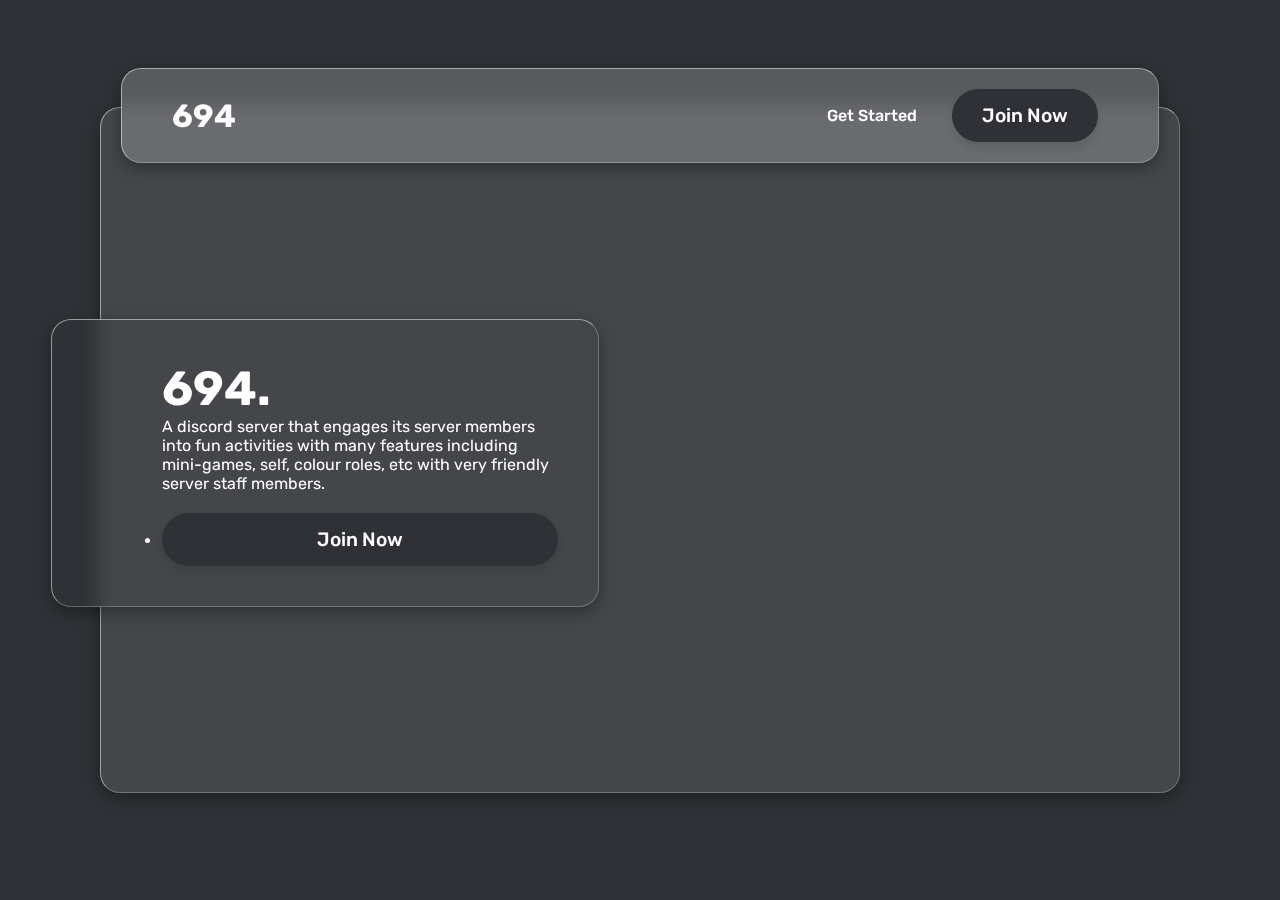
<file: index.html>
<!DOCTYPE html>
<html lang="en">

<head>
    <meta charset="UTF-8">
    <meta http-equiv="X-UA-Compatible" content="IE=edge">
    <meta name="viewport" content="width=device-width, initial-scale=1.0">
    <meta name="og:title" content="694">
    <meta name="og:description" content="The official website of our discord server 694.">
    <meta name="theme-color" content="#2f3136">
    <title>694</title>
    <link rel="stylesheet" href="./app/main/css/main.css">
    <link href='https://unpkg.com/boxicons@2.1.4/css/boxicons.min.css' rel='stylesheet'>
    <link rel="stylesheet" href="https://cdnjs.cloudflare.com/ajax/libs/font-awesome/6.2.0/css/all.min.css"
        integrity="sha512-xh6O/CkQoPOWDdYTDqeRdPCVd1SpvCA9XXcUnZS2FmJNp1coAFzvtCN9BmamE+4aHK8yyUHUSCcJHgXloTyT2A=="
        crossorigin="anonymous" referrerpolicy="no-referrer" />
</head>

<body>
    <section>

        <div id="trailer">
            <i id="trailer-icon" class="fa-solid fa-arrow-up"></i>
        </div>
        <div class="container light">
            <header>
                <a href="#" class="logo">694</a>
                <ul>
                    <li><a href="./app/GetS/GetS.html" class="tra">Get Started</a></li>
                    <li><a href="https://discord.gg/RCGNhrbqXr" target="_blank" class="mlinks tra">Join Now</a></li>
                </ul>
            </header>
            <!-- PROXIMITY HOVER EFFECT ZONE!!! -->
            <div class="hover-eff">
            </div>
            <div id="anchor">
                <img src="./app/images/picture.png" data-credits="THIS IMAGE IS FROM `https://pocketbase.io\`">
                <div class="eye-socket left">
                    <div class="eye"></div>
                </div>
                <div class="eye-socket right">
                    <div class="eye"></div>
                </div>
            </div>




            <div class="content">
                <h2 class="banda">694.</h2>
                <p class="banda text">A discord server that engages its server members into fun activities with many
                    features including mini-games, self, colour roles, etc with very friendly server staff members.</p>
                <li><a href="https://discord.gg/evwCgxuXRD" target="_blank" class="mlinks tra banda">Join Now</a></li>
            </div>
            <div class="imgBx">
                <!-- <img src="./images/character.png" alt="mainImage"> -->
                <!-- <img src="./images/discord.svg" alt="mainImage"> -->
                <iframe src="https://discord.com/widget?id=892002039712849930&theme=dark" width="350" height="500"
                    allowtransparency="true" frameborder="0"
                    sandbox="allow-popups allow-popups-to-escape-sandbox allow-same-origin allow-scripts"></iframe>
            </div>
        </div>
    </section>
    <!-- COPYRIGHT CANS694 2022 -->
    <script src="./app/javascript/trailer.js"></script>
    <script src="./app/javascript/proximityhover.js"></script>
</body>

</html>
</file>
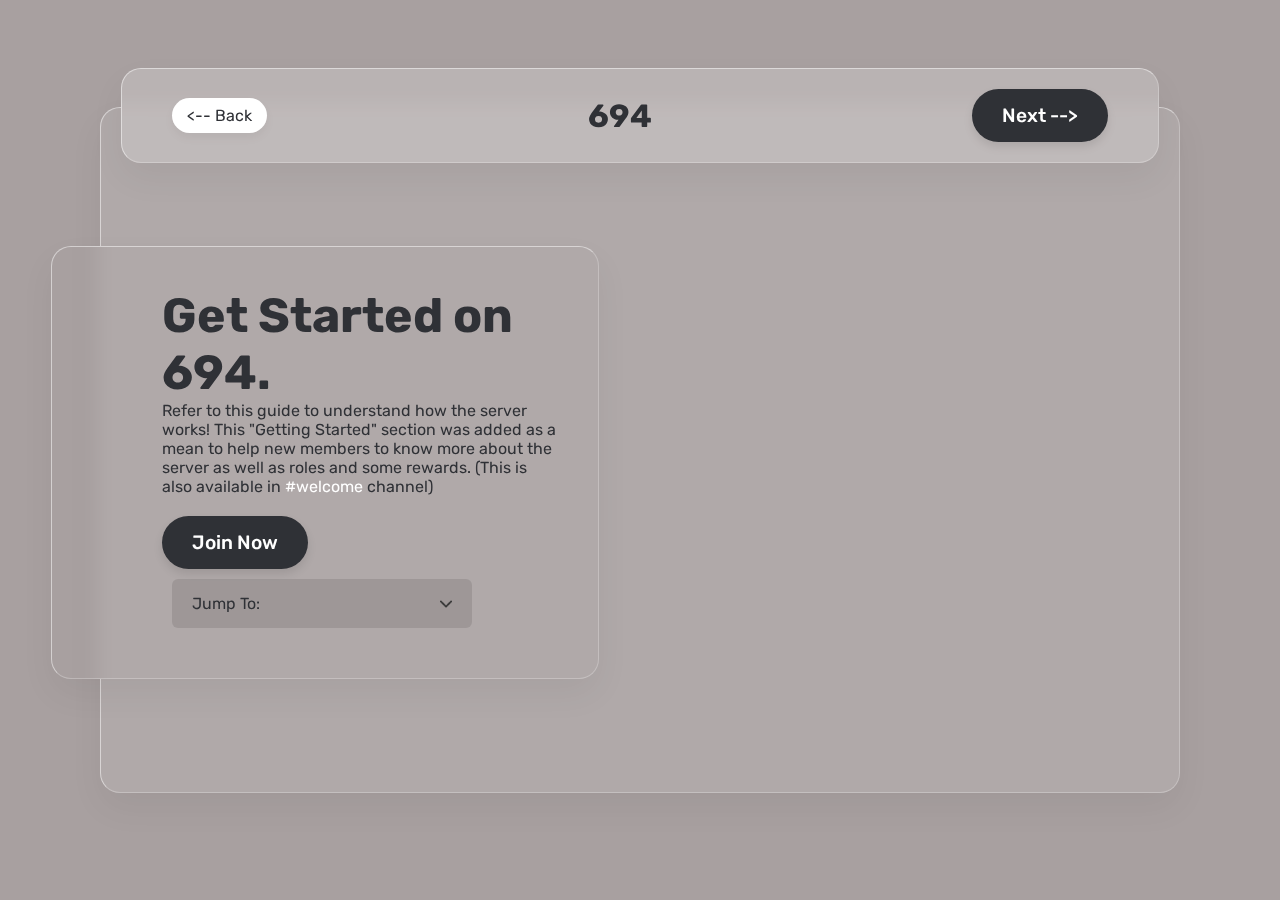
<file: app/GetS/GetS.html>
<!DOCTYPE html>
<html lang="en">
<head>
    <meta charset="UTF-8">
    <meta http-equiv="X-UA-Compatible" content="IE=edge">
    <meta name="viewport" content="width=device-width, initial-scale=1.0">
    <meta name="og:title" content="694 • Get Started">
    <meta name="og:description" content="The get started page of our server.">
    <meta name="theme-color" content="#2f3136">
    <title>694 • Get Started</title>
    <link rel="stylesheet" href="./css/GetS.css">
</head>
<body>
    <section>
        <div class="container">
            <header>
                <a href="../main/main.html" class="active"><-- Back</a>
                <!-- <ul> -->
                    <a href="#" class="logo">694</a>
                    <!-- <li><a href="#" class="active">Home</a></li> -->
                    <a href="../rules/rules.html" class="mlinks">Next --></a>
                <!-- </ul> -->
            </header>
            <div class="content">
                <h2> Get Started on 694.</h2>
                <p>Refer to this guide to understand how the server works! This "Getting Started" section was added as a mean to help new members to know more about the server as well as roles and some rewards. (This is also available in <span><a href=""  class="white">#welcome</a></span> channel)</p>
                <li><a href="https://discord.gg/RCGNhrbqXr" target="_blank" class="mlinks">Join Now</a></li>
                <div class="selector">
                    <div id="selectField">
                        <p id="selectText">Jump To:</p>
                        <img src="../images/arrow.png" id="arrowIcon">
                    </div>
                    <ul id="list" class="hidden">
                        <p class="options current">Currently on: Get Started Page</p>
                        <a href="../rules/rules.html"class="options">Server Rules</a>
                        <a href="../FAQ/FAQ.html" class="options">FAQ</a>
                    </ul>
                </div>
            </div>
            <div class="imgBx">
                <!-- <img src="./images/character.png" alt="mainImage"> -->
                <!-- <img src="./images/discord.svg" alt="mainImage"> -->
                <iframe src="https://canary.discord.com/widget?id=892002039712849930&theme=dark" width="350" height="500" allowtransparency="true" frameborder="0" sandbox="allow-popups allow-popups-to-escape-sandbox allow-same-origin allow-scripts"></iframe>
            </div>
        </div>
    </section>
    <script src="../javascript/menu.js"></script>
</body>
</html>
</file>
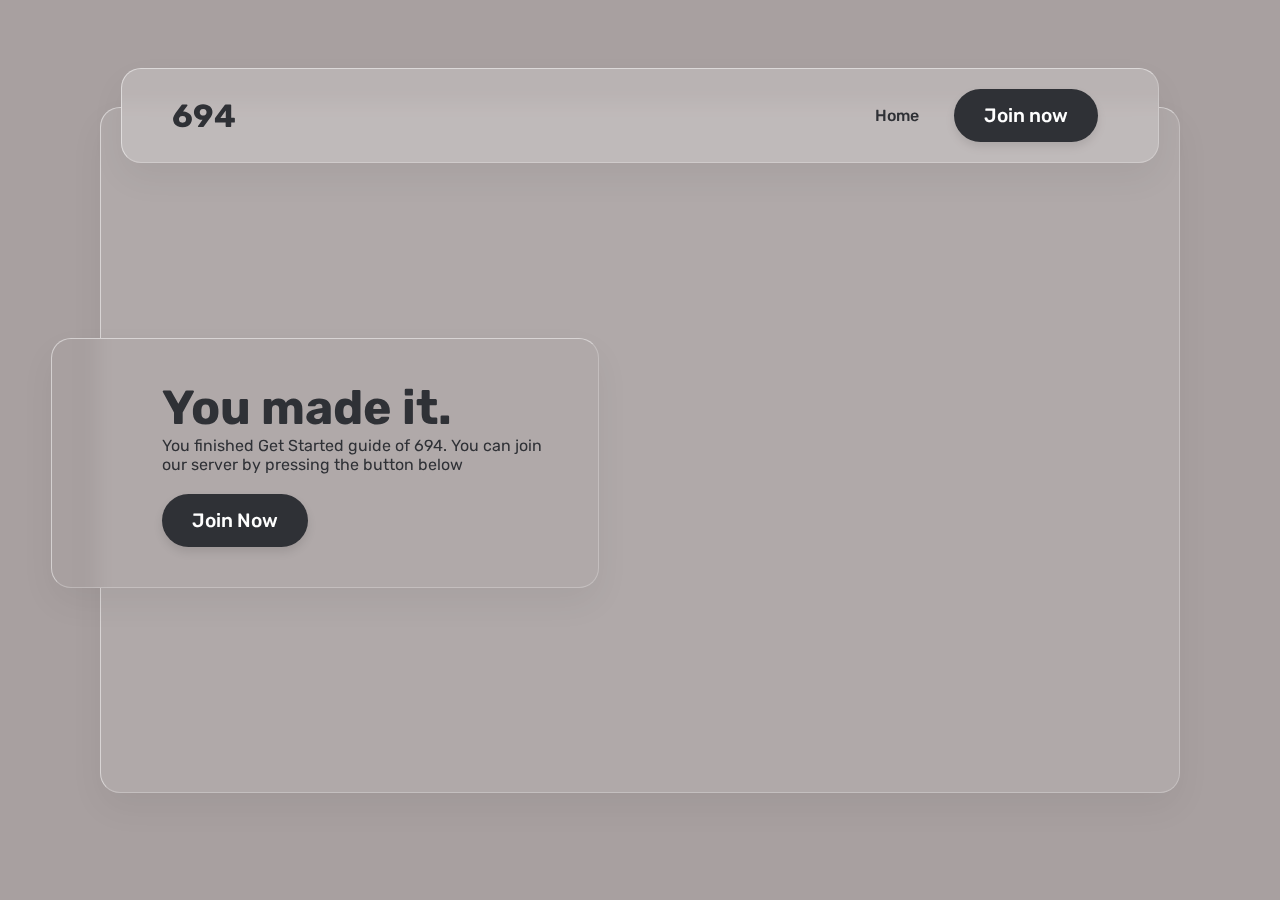
<file: app/GetSFinish/GetSfinish.html>
<!DOCTYPE html>
<html lang="en">
<head>
    <meta charset="UTF-8">
    <meta http-equiv="X-UA-Compatible" content="IE=edge">
    <meta name="viewport" content="width=device-width, initial-scale=1.0">
    <meta name="og:title" content="694 • You have finished get started page">
    <meta name="og:description" content="Finished get started page.">
    <meta name="theme-color" content="#2f3136">
    <title>694 • You have finished get started page</title>
    <link rel="stylesheet" href="./css/GetSFfinished.css">
</head>
<body>
    <section>
        <div class="container">
            <header>
                <a href="#" class="logo">694</a>
                <ul>
                    <li><a href="../main/main.html">Home</a></li>
                    <li><a href="https://discord.gg/RCGNhrbqXr" target="_blank"  class="mlinks">Join now</a></li>
                </ul>
            </header>
            <div class="content">
                <h2>You made it.</h2>
                <p>You finished Get Started guide of 694. You can join our server by pressing the button below</p>
                <li><a href="https://discord.gg/RCGNhrbqXr" target="_blank" class="mlinks">Join Now</a></li>    
            </div>
            <div class="imgBx">
                <iframe src="https://canary.discord.com/widget?id=892002039712849930&theme=dark" width="350" height="500" allowtransparency="true" frameborder="0" sandbox="allow-popups allow-popups-to-escape-sandbox allow-same-origin allow-scripts"></iframe>
            </div>
        </div>
    </section>
</body>
</html>
</file>
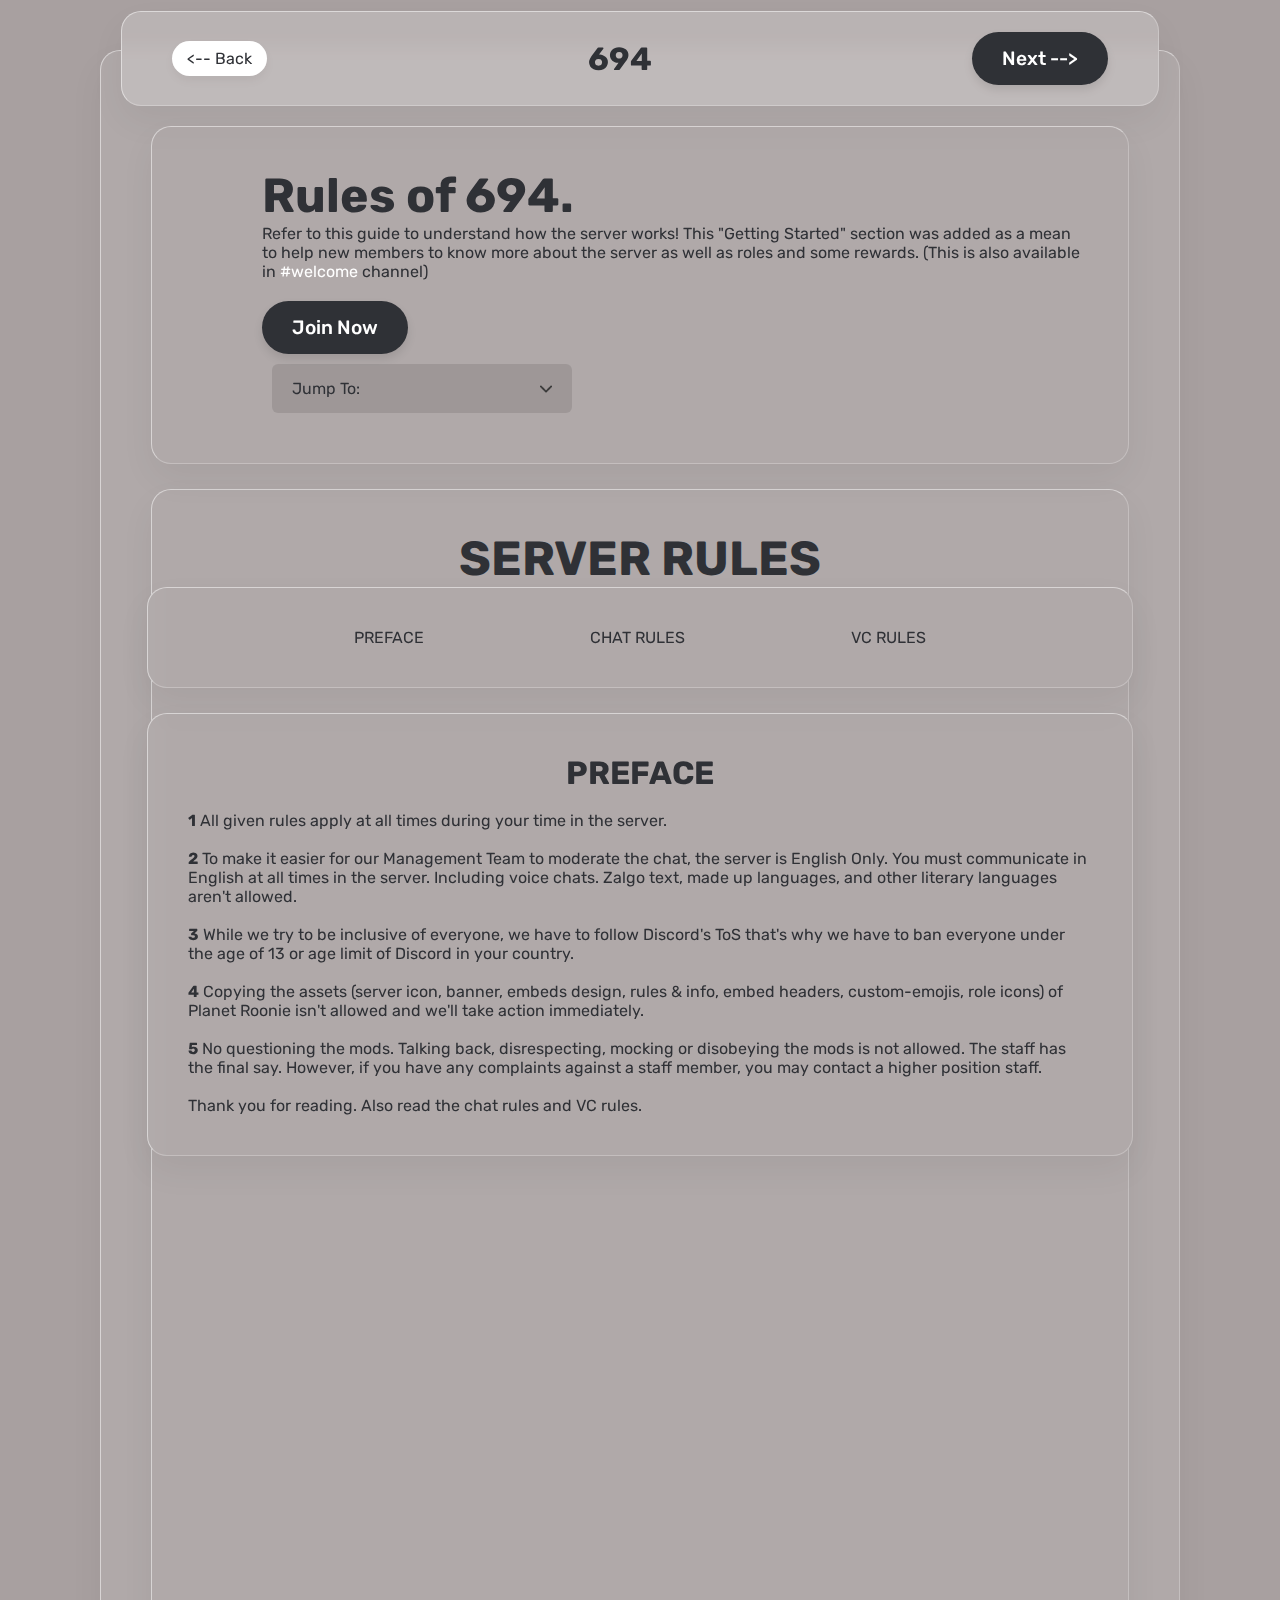
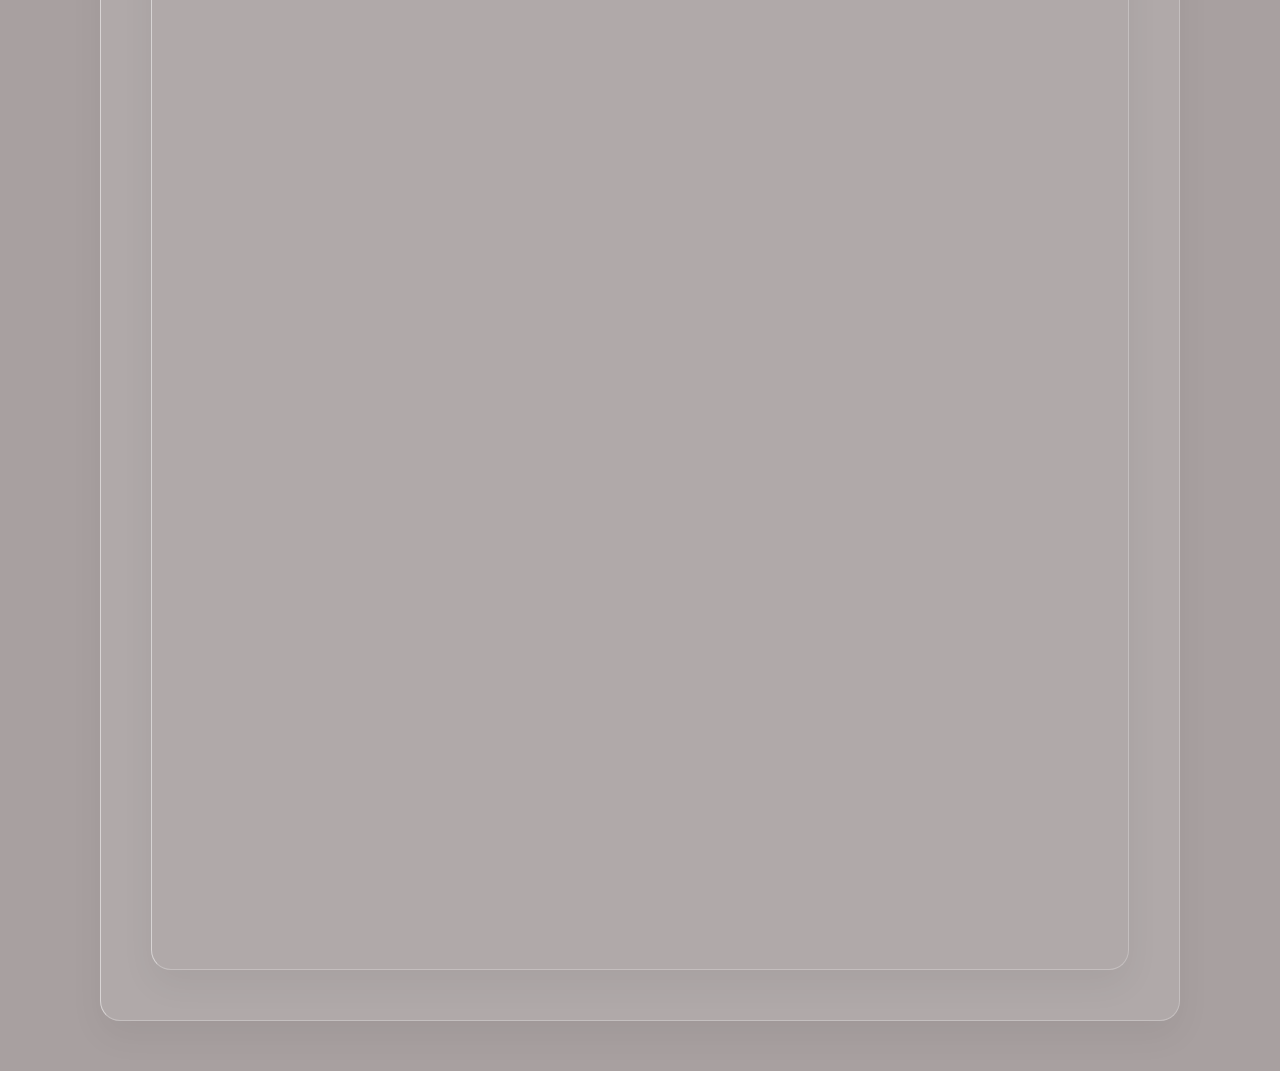
<file: app/rules/rules.html>
<!DOCTYPE html>
<html lang="en">

<head>
    <meta charset="UTF-8">
    <meta http-equiv="X-UA-Compatible" content="IE=edge">
    <meta name="viewport" content="width=device-width, initial-scale=1.0">
    <meta name="og:title" content="694 • Rules">
    <meta name="og:description" content="The expanded rules of 694 discord server.">
    <meta name="theme-color" content="#2f3136">
    <title>694 • Server Rules</title>
    <link rel="stylesheet" href="./css/rules.css">
</head>

<body>
    <section>
        <div class="container">
            <header>
                <a href="../GetS/GetS.html" class="active">
                    <-- Back</a>
                        <!-- <ul> -->
                        <a href="#" class="logo">694</a>
                        <!-- <li><a href="#" class="active">Home</a></li> -->
                        <a href="../FAQ/FAQ.html" class="mlinks">Next --></a>
                        <!-- </ul> -->
            </header>
            <div class="content">
                <h2>Rules of 694.</h2>
                <p>Refer to this guide to understand how the server works! This "Getting Started" section was added as a
                    mean to help new members to know more about the server as well as roles and some rewards. (This is
                    also available in <a href="" class="white">#welcome</a> channel)</p>
                <div class="contentI">
                    <li><a href="https://discord.gg/RCGNhrbqXr" target="_blank"  class="mlinks">Join Now</a></li>
                    <div class="selector">
                        <div id="selectField">
                            <p id="selectText">Jump To:</p>
                            <img src="../images/arrow.png" id="arrowIcon">
                        </div>
                        <ul id="list" class="hidden">
                            <p class="options current">Currently on: Server Rules</p>
                            <a href="../GetS/GetS.html"class="options">Get Started Page</a>
                            <a href="../FAQ/FAQ.html" class="options">FAQ</a>
                        </ul>
                    </div>
                </div>
            </div>
            <div class="prules banda">
                <h1>SERVER RULES</h1>
                <div class="mrules">
                    <a href="#preface">PREFACE</a>
                    <a href="#chatrules">CHAT RULES</a>
                    <a href="#vcrules">VC RULES</a>
                </div>
                <div id="preface" class="banda">
                    <h1>PREFACE</h1><br>
                    <div class="prefacec">
                        <p><span class="high">1</span> All given rules apply at all times during your time in the
                            server.</p>
                        <br>
                        <p><span class="high">2</span> To make it easier for our Management Team to moderate the chat,
                            the server is English Only.
                            You must communicate in English at all times in the server. Including voice chats. Zalgo
                            text, made up languages, and other literary languages aren't allowed.</p>
                        <br>
                        <p><span class="high">3</span> While we try to be inclusive of everyone, we have to follow
                            Discord's ToS that's why we
                            have to ban everyone under the age of 13 or age limit of Discord in your country.</p>
                        <br>
                        <p><span class="high">4</span> Copying the assets (server icon, banner, embeds design, rules &
                            info, embed headers,
                            custom-emojis, role icons) of Planet Roonie isn't allowed and we'll take action immediately.
                        </p>
                        <br>
                        <p><span class="high">5</span> No questioning the mods. Talking back, disrespecting, mocking or
                            disobeying the mods is not
                            allowed. The staff has the final say. However, if you have any complaints against a staff
                            member, you may contact a higher position staff.</p>
                        <br>
                        Thank you for reading. Also read the chat rules and VC rules.
                    </div>
                </div>

                <div id="chatrules" class="banda">
                    <h1>CHAT RULES</h1><br>
                    <div class="chatrulesc">
                        <span class="high">1: Be respectful; keep negativity to a minimum</span>
                        <p>Treat everyone how you would like to be treated. Do not directly swear or make rude comments
                            to other users, starting unnecessary fights and drama will not be tolerated here. Civil
                            debates are allowed to an extent however creating fights that will lead to nowhere will
                            result in a punishment.</p>
                        <br>
                        <span class="high">RULE 2: No Inappropriate/NSFW content</span><br>
                        <p>Keep things appropriate for everyone. Sending NSFW content, such as messages, media or
                            overall sexual behavior will result in serious consequences. Having inappropriate remarks in
                            your public profile will also result in a ban.</p>
                        <br>
                        <span class="high">RULE 3: No Profane Language</span>
                        <p>Simple swearing (e.g. f*ck and sh*t) is allowed to a certain extent (refer to rule 1) but
                            using extreme slurs that are racist, homophobic, transphobic or discrimination at all will
                            result in a permanent ban.</p>
                        <br>
                        <span class="high">RULE 4: No Spamming</span>
                        <p>Spamming can mean many things, examples are sending many messages within a short period of
                            time, sending text walls (messages that take space on a lot of the screen), chaining lyrics,
                            sending attachments repetitively etc. Making the overall experience in the chat bad can also
                            be considered spam.</p>
                        <br>
                        <span class="high"> 5: No Mini-modding</span>
                        <p>If something needs to be moderated, leave it to the staff. Don't moderate the server or give
                            out false information to users. If you think something needs to be taken care of, ping an
                            active staff member or report the issue in #support-tickets.</p>
                        <br>
                        <span class="high">RULE 6: No Begging</span>
                        <p>Do not ask for free Nitro, Roles, Bot currency or anything else. We don't randomly hand out
                            things for free excluding giveaways. Do not ask for free stuff, continuing will result in a
                            punishment.</p>
                        <br>
                        <span class="high">RULE 7: Terms of Service</span>
                        <p>Abide by the Discord's Terms of Service and Community Guidelines. Not following to do so may
                            result in a ban from the server.</p>
                        <br>
                        <span class="high">RULE 8: Wasting Staff's Time</span>
                        <p>Do not waste staff's time, this can include direct messaging staff to appeal your punishment,
                            opening tickets for no reason, or annoying them in general. If you have a complaint against
                            a higher staff member, contact a higher position staff.</p>
                        <br>

                        <span class="high">RULE 9: Advertisement</span>
                        <p>Promoting your socials, servers or creations outside of advertising channels is strictly
                            prohibited. DM Advertising will result in an instant ban.</p>
                        <br>

                        <span class="high">RULE 10: Use Common Sense</span>
                        <p>You may be warned for certain rules that are not listed here. We can't list everything but be
                            a decent human being and don't be stupid and you'll stay. Loopholing these rules can result
                            in severe punishment.</p>
                    </div>
                </div>
                <div id="vcrules" class="banda">
                    <h1>VC RULES</h1><br>
                    <div class="vcrulesc">
                        <p><span class="high">1</span> Keep swearing at its minimum while in Voice
                            Chats. Swearing directly at someone is not allowed. Any form of slurs/toxicity is not
                            allowed.</p>
                        <br>
                        <p><span class="high">2</span> Loud, obnoxious, 'ear-raping' noises in VC is not allowed. You
                            are not allowed to scream into your mic.</p>
                        <br>
                        <p><span class="high">3</span> Do not use any sort of voice changer which might disturb others,
                            and refrain from using any sort of soundboard effects through your mic.</p>
                        <br>
                        <p><span class="high">4</span> Do not keep joining and leaving VC rapidly. This might result in
                            a quarantine. This is also annoying for users in the VC.</p>
                        <br>
                        <p><span class="high">5</span> Abusing #Join To Create will result in punishments.</p>
                    </div>
                </div>
            </div>
            <!-- <div class="imgBx">
                <img src="./images/character.png" alt="mainImage">
                <img src="./images/discord.svg" alt="mainImage">
                <iframe src="https://canary.discord.com/widget?id=892002039712849930&theme=dark" width="350" height="500" allowtransparency="true" frameborder="0" sandbox="allow-popups allow-popups-to-escape-sandbox allow-same-origin allow-scripts"></iframe>
            </div> -->
        </div>
    </section>
    <script src="../javascript/menu.js"></script>
    <script defer src="../javascript/animation.js"></script>

</body>

</html>
</file>
<file: app/main/css/main.css>
@import url("https://fonts.googleapis.com/css2?family=Rubik&display=swap");
section:hover > #trailer {
  opacity: 1;
}

i {
  /* color: black; */
  /* background: black; */
  color: white;
  scale: 1.2;
}

#trailer {
  height: 20px;
  width: 20px;
  background-color: white;
  mix-blend-mode: difference;
  border-radius: 20px;
  position: fixed;
  left: 0px;
  top: 0px;
  z-index: 10000;
  pointer-events: none;
  opacity: 0;
  transition: opacity 500ms ease;
  display: none;
  /* display: grid; */
  place-items: center;
  -webkit-animation: colors 5s infinite;
          animation: colors 5s infinite;
}

#trailer::before {
  content: "";
  position: absolute;
  background-color: white;
  width: 50px;
  height: 50px;
  opacity: 0.2;
  border-radius: 50%;
  mix-blend-mode: difference;
  -webkit-animation: colors 5s infinite;
          animation: colors 5s infinite;
}

@-webkit-keyframes colors {
  0% {
    filter: hue-rotate(0deg);
  }
  100% {
    filter: hue-rotate(360deg);
  }
}

@keyframes colors {
  0% {
    filter: hue-rotate(0deg);
  }
  100% {
    filter: hue-rotate(360deg);
  }
}
#trailer:not([data-type=""]) > #trailer-icon {
  opacity: 1;
}

#trailer-icon {
  font-size: 6px;
  line-height: 4px;
  color: white;
  opacity: 0;
  transition: opacity 400ms ease;
}

/* * > section > #trailer {
    display: none;
} */
*::-moz-selection {
  background: #2f3136;
}
*::selection {
  background: #2f3136;
}

html::-webkit-scrollbar {
  width: 6px;
}

html::-webkit-scrollbar-track {
  border-radius: 10px;
  /* margin-right: 5px; */
  background: rgb(168, 160, 160);
}

html::-webkit-scrollbar-thumb {
  /* border: 5px solid transparent; */
  border-radius: 10px;
  background: rgb(83, 80, 80);
  /* margin-right: 5px; */
}

* {
  margin: 0;
  padding: 0;
  box-sizing: border-box;
  font-family: "Rubik", sans-serif;
}

a {
  text-decoration: none;
  /* cursor: none; */
}

section {
  display: flex;
  justify-content: center;
  align-items: center;
  min-height: 100vh;
  background-size: cover;
  background-attachment: fixed;
  padding: 50px;
  background: #2f3136;
}

.container {
  position: relative;
  width: calc(100% - 100px);
  min-height: calc(100vh - 280px);
  /* background: rgba(0, 0, 0, 0.2); */
  background: rgba(255, 255, 255, 0.1);
  box-shadow: rgba(0, 0, 0, 0.35) 0px 5px 15px;
  border-radius: 20px;
  display: flex;
  justify-content: space-between;
  align-items: center;
  padding: 50px;
  border: 1px solid rgba(255, 255, 255, 0.25);
  border-top: 1px solid rgba(255, 255, 255, 0.5);
  border-left: 1px solid rgba(255, 255, 255, 0.5);
}

header {
  position: absolute;
  top: -40px;
  right: 20px;
  left: 20px;
  padding: 20px 50px;
  display: flex;
  justify-content: space-between;
  align-items: center;
  background: rgba(255, 255, 255, 0.2);
  box-shadow: rgba(0, 0, 0, 0.35) 0px 5px 15px;
  border-radius: 20px;
  -webkit-backdrop-filter: blur(10px);
          backdrop-filter: blur(10px);
  border: 1px solid rgba(255, 255, 255, 0.25);
  border-top: 1px solid rgba(255, 255, 255, 0.5);
  border-left: 1px solid rgba(255, 255, 255, 0.5);
}

header .logo {
  color: white;
  font-weight: 700;
  text-decoration: none;
  font-size: 2em;
}

header ul {
  display: flex;
  align-items: center;
}

header ul li {
  list-style: none;
  margin: 0 10px;
}

header ul li a {
  text-decoration: none;
  font-weight: 500;
  color: white;
  padding: 8px 15px;
  border-radius: 25px;
}

header ul li a:hover {
  background: #fff;
  color: #000;
  color: black;
  box-shadow: 0 5px 10px rgba(0, 0, 0, 0.05);
}

.active {
  padding: 8px 15px;
  border-radius: 25px;
}

.content {
  margin-top: 25px;
  transform: translateX(-100px);
  max-width: 700px;
  box-shadow: rgba(0, 0, 0, 0.35) 0px 5px 15px;
  border-radius: 20px;
  -webkit-backdrop-filter: blur(10px);
          backdrop-filter: blur(10px);
  border: 1px solid rgba(255, 255, 255, 0.25);
  border-top: 1px solid rgba(255, 255, 255, 0.5);
  border-left: 1px solid rgba(255, 255, 255, 0.5);
  /* color: #3a2435; */
  padding: 40px;
  padding-left: 110px;
  color: white;
  z-index: 150;
}

#anchor {
  position: absolute;
  left: 10px;
  top: 147px;
  z-index: 0;
  background: none;
  -webkit-user-select: none;
     -moz-user-select: none;
      -ms-user-select: none;
          user-select: none;
  pointer-events: none;
  transition: transform 0.4s;
  transition-delay: 0.25s;
  opacity: 0;
}
#anchor img {
  max-width: 100%;
  vertical-align: top;
}
#anchor .left {
  left: 15px;
  top: 18px;
  width: 26px;
  height: 25px;
}
#anchor .eye-socket {
  position: absolute;
  display: block;
  border-radius: 50%;
  background: #fff;
}
#anchor .eye-socket .eye {
  position: absolute;
  bottom: 3px;
  right: 2px;
  display: block;
  width: 17px;
  height: 17px;
  border-radius: 50%;
}
#anchor .eye-socket .eye::before {
  content: "";
  position: absolute;
  display: block;
  z-index: 0;
  top: 1px;
  left: 5px;
  width: 7px;
  height: 7px;
  border-radius: 50%;
  background: black;
}
#anchor .eye-socket .eye::after {
  content: "";
  position: absolute;
  display: block;
  z-index: 1;
  top: 2px;
  left: 9px;
  width: 1.5px;
  height: 1.5px;
  background: #fff;
  border-radius: 50%;
  background: white;
}
#anchor .right {
  left: auto;
  right: 3px;
  top: 20px;
  width: 18px;
  height: 23px;
  border-top-left-radius: 7px;
  border-bottom-left-radius: 7px;
}

.hover-eff {
  position: absolute;
  left: -10px;
  top: 130px;
  z-index: 3;
  width: 100px;
  height: 100px;
  -webkit-user-select: none;
     -moz-user-select: none;
      -ms-user-select: none;
          user-select: none;
  border-radius: 50%;
  z-index: 10000;
}

.hover-eff:hover ~ #anchor {
  transform: translateY(30px);
}

.content h2 {
  font-size: 3em;
}

.mlinks {
  display: block;
  padding: 15px 30px;
  background: #2f3136;
  color: #fff;
  transition: color 0.25s ease, background-color 0.25s ease, border-color 0.25s ease;
  text-decoration: none;
  font-weight: 500;
  border-radius: 30px;
  font-size: 1.2em;
  font-weight: 500;
  box-shadow: 0 5px 10px rgba(0, 0, 0, 0.1);
  display: flex;
  justify-content: center;
}

.mlinks:hover {
  font-weight: 500;
  font-size: 1.2em;
  background: #fff;
  color: #2f3136;
  box-shadow: rgba(0, 0, 0, 0.35) 0px 5px 15px;
}

.content .mlinks {
  margin-top: 20px;
}

.imgBx iframe {
  max-width: 400px;
  -webkit-animation: animate 5s linear infinite;
          animation: animate 5s linear infinite;
  margin: 40px;
  border-radius: 5px;
}

.hidden {
  display: none;
}

@-webkit-keyframes animate {
  0%, 100% {
    transform: translateY(15px);
  }
  50% {
    transform: translateY(30px);
  }
}

@keyframes animate {
  0%, 100% {
    transform: translateY(15px);
  }
  50% {
    transform: translateY(30px);
  }
}
@media (min-aspedct-ratio: 16/9) {
  .back-video {
    width: 100%;
    height: auto;
  }
}
@media (max-aspedct-ratio: 16/9) {
  .back-video {
    width: auto;
    height: 100%;
  }
}
@media (max-width: 1200px) {
  .container {
    position: relative;
    width: calc(100% - 20px);
  }
}
@media (max-width: 992px) {
  #anchor {
    display: none;
  }
  #trailer {
    display: none;
  }
  section {
    /* cursor: none; */
    padding: 50px 10px 10px;
  }
  iframe {
    width: 250px;
  }
  .container {
    flex-direction: column;
    height: auto;
    padding: 20px;
  }
  .container .content {
    transform: translateY(0px);
    max-width: 100%;
    padding: 30px;
    margin-top: -40px;
  }
  header {
    position: relative;
    flex-direction: column;
    width: 100%;
    top: -60px;
    right: 0;
    left: 0;
  }
  header ul {
    margin-top: 10px;
    flex-wrap: wrap;
    justify-content: center;
  }
  header ul li {
    margin: 2px;
  }
  header ul li a {
    display: inline-block;
  }
  .content a,
.mlinks {
    font-size: 1em;
    padding: 10px 20px;
  }
  .imgBx {
    margin-bottom: 40px;
  }
  @-webkit-keyframes animate {
    0%, 100% {
      transform: translateY(-15px);
    }
    50% {
      transform: translateY(15px);
    }
  }
  @keyframes animate {
    0%, 100% {
      transform: translateY(-15px);
    }
    50% {
      transform: translateY(15px);
    }
  }
}
/*# sourceMappingURL=main.css.map */
</file>
<file: app/GetS/css/GetS.css>
@import url("https://fonts.googleapis.com/css2?family=Rubik&display=swap");
* {
  margin: 0;
  padding: 0;
  box-sizing: border-box;
  /* overflow: hidden; */
  font-family: "Rubik", sans-serif;
}

html::-webkit-scrollbar {
  width: 6px;
}

html::-webkit-scrollbar-track {
  border-radius: 10px;
  /* margin-right: 5px; */
  background: rgb(168, 160, 160);
}

html::-webkit-scrollbar-thumb {
  /* border: 5px solid transparent; */
  border-radius: 10px;
  background: rgb(83, 80, 80);
  /* margin-right: 5px; */
}

.banda {
  opacity: 0;
  transition: all 1s;
}

.show {
  opacity: 1;
}

a {
  text-decoration: none;
}

li {
  list-style: none;
}

section {
  height: 100%;
  display: flex;
  justify-content: center;
  align-items: center;
  min-height: 100vh;
  /* background: url(./images/rainbow-vortex\ \(1\).svg); */
  background: rgb(168, 160, 160);
  background-size: cover;
  background-attachment: fixed;
  padding: 50px;
}

.container {
  position: relative;
  width: calc(100% - 100px);
  min-height: calc(100vh - 280px);
  min-height: 300px;
  /* background: rgba(0, 0, 0, 0.2); */
  background: rgba(255, 255, 255, 0.1);
  box-shadow: 0 15px 35px rgba(0, 0, 0, 0.05);
  border-radius: 20px;
  display: flex;
  justify-content: space-between;
  align-items: center;
  padding: 50px;
  border: 1px solid rgba(255, 255, 255, 0.25);
  border-top: 1px solid rgba(255, 255, 255, 0.5);
  border-left: 1px solid rgba(255, 255, 255, 0.5);
}

header {
  position: absolute;
  top: -40px;
  right: 20px;
  left: 20px;
  padding: 20px 50px;
  display: flex;
  justify-content: space-between;
  align-items: center;
  background: rgba(255, 255, 255, 0.2);
  box-shadow: 0 15px 35px rgba(0, 0, 0, 0.05);
  border-radius: 20px;
  -webkit-backdrop-filter: blur(10px);
          backdrop-filter: blur(10px);
  border: 1px solid rgba(255, 255, 255, 0.25);
  border-top: 1px solid rgba(255, 255, 255, 0.5);
  border-left: 1px solid rgba(255, 255, 255, 0.5);
}

header .logo {
  color: #2f3136;
  font-weight: 700;
  text-decoration: none;
  font-size: 2em;
}

header ul {
  display: flex;
  align-items: center;
}

header ul li {
  list-style: none;
  margin: 0 10px;
}

header ul li a {
  text-decoration: none;
  font-weight: 500;
  color: #2f3136;
  padding: 8px 15px;
  border-radius: 25px;
}

.white {
  color: #fff;
}

header a:hover {
  background: #2f3136;
  color: #fff;
  box-shadow: 0 5px 10px rgba(0, 0, 0, 0.05);
}

.active {
  background: #fff;
  box-shadow: 0 5px 10px rgba(0, 0, 0, 0.05);
  color: #2f3136;
  padding: 8px 15px;
  border-radius: 25px;
  transition: color 0.25s ease, background-color 0.25s ease, border-color 0.25s ease;
}

.content {
  margin-top: 25px;
  transform: translateX(-100px);
  max-width: 700px;
  box-shadow: 0 15px 35px rgba(0, 0, 0, 0.05);
  border-radius: 20px;
  -webkit-backdrop-filter: blur(10px);
          backdrop-filter: blur(10px);
  border: 1px solid rgba(255, 255, 255, 0.25);
  border-top: 1px solid rgba(255, 255, 255, 0.5);
  border-left: 1px solid rgba(255, 255, 255, 0.5);
  /* color: #3a2435; */
  color: #2f3136;
  padding: 40px;
  padding-left: 110px;
}

.content h2 {
  font-size: 3em;
}

.mlinks {
  display: inline-block;
  padding: 15px 30px;
  background: #2f3136;
  color: #fff;
  transition: color 0.25s ease, background-color 0.25s ease, border-color 0.25s ease;
  text-decoration: none;
  font-weight: 500;
  border-radius: 30px;
  font-size: 1.2em;
  font-weight: 500;
  box-shadow: 0 5px 10px rgba(0, 0, 0, 0.1);
}

.mlinks:hover {
  background: #fff;
  color: #2f3136;
}

.content .mlinks {
  margin-top: 20px;
}

.imgBx iframe {
  max-width: 400px;
  -webkit-animation: animate 5s linear infinite;
          animation: animate 5s linear infinite;
  margin: 40px;
  border-radius: 5px;
}

.selector {
  width: 300px;
  transition: all 1s ease;
}

#selectField {
  margin: 10px;
  width: 100%;
  padding: 15px 20px;
  box-sizing: border-box;
  background: rgba(0, 0, 0, 0.1);
  border-radius: 6px;
  display: flex;
  align-items: center;
  justify-content: space-between;
  cursor: pointer;
  transition: all 1s ease;
}

#selectField:hover {
  background: rgba(0, 0, 0, 0.377);
}

.selector #selectField img {
  width: 12px;
  transition: all 0.25s ease;
}

#list {
  margin: 10px;
  width: 100%;
  background: rgba(0, 0, 0, 0.1);
  border-radius: 6px;
  overflow: hidden;
  display: flex;
  flex-direction: column;
}

#list a:hover {
  background: #2f3136;
  color: #fff;
}

.options {
  width: 100%;
  padding: 15px;
  list-style: none;
  /* border-bottom: 1px solid black; */
  cursor: pointer;
  box-sizing: border-box;
  color: #2f3136;
  transition: color 0.25s ease, background-color 0.25s ease, border-color 0.25s ease;
}

.current {
  cursor: default;
  color: #fff;
  border-bottom: 1px solid whitesmoke;
}

.options:hover {
  /* background: #2f3136;
  color: #fff;     */
}

.hidden {
  position: absolute;
  display: none;
  right: 1000px;
  opacity: 0;
  z-index: -100;
}

.rotatea {
  transform: rotate(180deg);
}

@-webkit-keyframes animate {
  0%, 100% {
    transform: translateY(15px);
  }
  50% {
    transform: translateY(30px);
  }
}

@keyframes animate {
  0%, 100% {
    transform: translateY(15px);
  }
  50% {
    transform: translateY(30px);
  }
}
@media (max-width: 1200px) {
  .container {
    position: relative;
    width: calc(100% - 20px);
  }
}
@media (max-width: 500px) {
  .selector {
    width: 20px;
  }
}
@media (max-width: 992px) {
  .selector {
    width: 100%;
  }
  #selectField {
    margin-left: 0px;
  }
  .selector #selectField .selectText {
    font-size: 1px;
  }
  section {
    padding: 50px 10px 10px;
  }
  iframe {
    width: 250px;
  }
  .container {
    flex-direction: column;
    height: auto;
    padding: 20px;
  }
  .container .content {
    transform: translateY(0px);
    max-width: 100%;
    padding: 30px;
    margin-top: -40px;
  }
  header {
    position: relative;
    flex-direction: column;
    width: 100%;
    top: -60px;
    right: 0;
    left: 0;
  }
  header ul {
    margin-top: 10px;
    flex-wrap: wrap;
    justify-content: center;
  }
  header ul li {
    margin: 2px;
  }
  header ul li a {
    display: inline-block;
  }
  .content a, .mlinks {
    font-size: 1em;
    /* padding: 10px 20px; */
  }
  .imgBx {
    margin-bottom: 40px;
  }
  @-webkit-keyframes animate {
    0%, 100% {
      transform: translateY(-15px);
    }
    50% {
      transform: translateY(15px);
    }
  }
  @keyframes animate {
    0%, 100% {
      transform: translateY(-15px);
    }
    50% {
      transform: translateY(15px);
    }
  }
}/*# sourceMappingURL=GetS.css.map */
</file>
<file: app/GetSFinish/css/GetSFfinished.css>
@import url("https://fonts.googleapis.com/css2?family=Rubik&display=swap");
*::-moz-selection {
  background: #2f3136;
}
*::selection {
  background: #2f3136;
}

html::-webkit-scrollbar {
  width: 6px;
}

html::-webkit-scrollbar-track {
  border-radius: 10px;
  /* margin-right: 5px; */
  background: rgb(168, 160, 160);
}

html::-webkit-scrollbar-thumb {
  /* border: 5px solid transparent; */
  border-radius: 10px;
  background: rgb(83, 80, 80);
  /* margin-right: 5px; */
}

* {
  margin: 0;
  padding: 0;
  box-sizing: border-box;
  font-family: "Rubik", sans-serif;
}

a {
  text-decoration: none;
}

li {
  list-style: none;
}

section {
  display: flex;
  justify-content: center;
  align-items: center;
  min-height: 100vh;
  /* background: url(./images/rainbow-vortex\ \(1\).svg); */
  background: rgb(168, 160, 160);
  background-size: cover;
  background-attachment: fixed;
  padding: 50px;
}

.container {
  position: relative;
  width: calc(100% - 100px);
  min-height: calc(100vh - 280px);
  min-height: 300px;
  /* background: rgba(0, 0, 0, 0.2); */
  background: rgba(255, 255, 255, 0.1);
  box-shadow: 0 15px 35px rgba(0, 0, 0, 0.05);
  border-radius: 20px;
  display: flex;
  justify-content: space-between;
  align-items: center;
  padding: 50px;
  border: 1px solid rgba(255, 255, 255, 0.25);
  border-top: 1px solid rgba(255, 255, 255, 0.5);
  border-left: 1px solid rgba(255, 255, 255, 0.5);
}

header {
  position: absolute;
  top: -40px;
  right: 20px;
  left: 20px;
  padding: 20px 50px;
  display: flex;
  justify-content: space-between;
  align-items: center;
  background: rgba(255, 255, 255, 0.2);
  box-shadow: 0 15px 35px rgba(0, 0, 0, 0.05);
  border-radius: 20px;
  -webkit-backdrop-filter: blur(10px);
          backdrop-filter: blur(10px);
  border: 1px solid rgba(255, 255, 255, 0.25);
  border-top: 1px solid rgba(255, 255, 255, 0.5);
  border-left: 1px solid rgba(255, 255, 255, 0.5);
}

header .logo {
  color: #2f3136;
  font-weight: 700;
  text-decoration: none;
  font-size: 2em;
}

header ul {
  display: flex;
  align-items: center;
}

header ul li {
  list-style: none;
  margin: 0 10px;
}

header ul li a {
  text-decoration: none;
  font-weight: 500;
  color: #2f3136;
  padding: 8px 15px;
  border-radius: 25px;
}

header ul li a:hover {
  background: #fff;
  box-shadow: 0 5px 10px rgba(0, 0, 0, 0.05);
}

.active {
  padding: 8px 15px;
  border-radius: 25px;
}

.content {
  margin-top: 25px;
  transform: translateX(-100px);
  max-width: 700px;
  box-shadow: 0 15px 35px rgba(0, 0, 0, 0.05);
  border-radius: 20px;
  -webkit-backdrop-filter: blur(10px);
          backdrop-filter: blur(10px);
  border: 1px solid rgba(255, 255, 255, 0.25);
  border-top: 1px solid rgba(255, 255, 255, 0.5);
  border-left: 1px solid rgba(255, 255, 255, 0.5);
  /* color: #3a2435; */
  color: #2f3136;
  padding: 40px;
  padding-left: 110px;
}

.content h2 {
  font-size: 3em;
}

.mlinks {
  display: inline-block;
  padding: 15px 30px;
  background: #2f3136;
  color: #fff;
  transition: color 0.25s ease, background-color 0.25s ease, border-color 0.25s ease;
  text-decoration: none;
  font-weight: 500;
  border-radius: 30px;
  font-size: 1.2em;
  font-weight: 500;
  box-shadow: 0 5px 10px rgba(0, 0, 0, 0.1);
}

.mlinks:hover {
  background: #fff;
  color: #2f3136;
}

.content .mlinks {
  margin-top: 20px;
}

.imgBx iframe {
  max-width: 400px;
  -webkit-animation: animate 5s linear infinite;
          animation: animate 5s linear infinite;
  margin: 40px;
  border-radius: 5px;
}

@-webkit-keyframes animate {
  0%, 100% {
    transform: translateY(15px);
  }
  50% {
    transform: translateY(30px);
  }
}

@keyframes animate {
  0%, 100% {
    transform: translateY(15px);
  }
  50% {
    transform: translateY(30px);
  }
}
@media (max-width: 1200px) {
  .container {
    position: relative;
    width: calc(100% - 20px);
  }
}
@media (max-width: 992px) {
  .selector {
    width: 100%;
  }
  #selectField {
    margin-left: 0px;
  }
  .selector #selectField .selectText {
    font-size: 1px;
  }
  section {
    padding: 50px 10px 10px;
  }
  iframe {
    width: 250px;
  }
  .container {
    flex-direction: column;
    height: auto;
    padding: 20px;
  }
  .container .content {
    transform: translateY(0px);
    max-width: 100%;
    padding: 30px;
    margin-top: -40px;
  }
  header {
    position: relative;
    flex-direction: column;
    width: 100%;
    top: -60px;
    right: 0;
    left: 0;
  }
  header ul {
    margin-top: 10px;
    flex-wrap: wrap;
    justify-content: center;
  }
  header ul li {
    margin: 2px;
  }
  header ul li a {
    display: inline-block;
  }
  .content a, .mlinks {
    font-size: 1em;
    /* padding: 10px 20px; */
  }
  .imgBx {
    margin-bottom: 40px;
  }
  @-webkit-keyframes animate {
    0%, 100% {
      transform: translateY(-15px);
    }
    50% {
      transform: translateY(15px);
    }
  }
  @keyframes animate {
    0%, 100% {
      transform: translateY(-15px);
    }
    50% {
      transform: translateY(15px);
    }
  }
}/*# sourceMappingURL=GetSFfinished.css.map */
</file>
<file: app/rules/css/rules.css>
@import url("https://fonts.googleapis.com/css2?family=Rubik&display=swap");
* {
  margin: 0;
  padding: 0;
  box-sizing: border-box;
  font-family: "Rubik", sans-serif;
  scroll-behavior: smooth;
}

html::-webkit-scrollbar {
  width: 6px;
}

html::-webkit-scrollbar-track {
  border-radius: 10px;
  /* margin-right: 5px; */
  background: rgb(168, 160, 160);
}

html::-webkit-scrollbar-thumb {
  /* border: 5px solid transparent; */
  border-radius: 10px;
  background: rgb(83, 80, 80);
  /* margin-right: 5px; */
}

.banda {
  opacity: 0;
  transition: all 1s;
}

.show {
  opacity: 1;
}

a {
  text-decoration: none;
}

li {
  list-style: none;
}

section {
  display: flex;
  justify-content: center;
  align-items: center;
  min-height: 100vh;
  /* background: url(./images/rainbow-vortex\ \(1\).svg); */
  background: rgb(168, 160, 160);
  background-size: cover;
  background-attachment: fixed;
  padding: 50px;
  /* flex-direction: column; */
}

.container {
  flex-direction: column;
  position: relative;
  width: calc(100% - 100px);
  min-height: calc(100vh - 280px);
  min-height: 300px;
  /* background: rgba(0, 0, 0, 0.2); */
  background: rgba(255, 255, 255, 0.1);
  box-shadow: 0 15px 35px rgba(0, 0, 0, 0.05);
  border-radius: 20px;
  display: flex;
  justify-content: space-between;
  align-items: center;
  padding: 50px;
  border: 1px solid rgba(255, 255, 255, 0.25);
  border-top: 1px solid rgba(255, 255, 255, 0.5);
  border-left: 1px solid rgba(255, 255, 255, 0.5);
}

header {
  position: absolute;
  top: -40px;
  right: 20px;
  left: 20px;
  padding: 20px 50px;
  display: flex;
  justify-content: space-between;
  align-items: center;
  background: rgba(255, 255, 255, 0.2);
  box-shadow: 0 15px 35px rgba(0, 0, 0, 0.05);
  border-radius: 20px;
  -webkit-backdrop-filter: blur(10px);
          backdrop-filter: blur(10px);
  border: 1px solid rgba(255, 255, 255, 0.25);
  border-top: 1px solid rgba(255, 255, 255, 0.5);
  border-left: 1px solid rgba(255, 255, 255, 0.5);
}

header .logo {
  color: #2f3136;
  font-weight: 700;
  text-decoration: none;
  font-size: 2em;
}

header ul {
  display: flex;
  align-items: center;
}

header ul li {
  list-style: none;
  margin: 0 10px;
}

header ul li a {
  text-decoration: none;
  font-weight: 500;
  color: #2f3136;
  padding: 8px 15px;
  border-radius: 25px;
}

.white {
  color: #fff;
}

header a:hover {
  background: #2f3136;
  color: #fff;
  box-shadow: 0 5px 10px rgba(0, 0, 0, 0.05);
}

.active {
  background: #fff;
  box-shadow: 0 5px 10px rgba(0, 0, 0, 0.05);
  color: #2f3136;
  padding: 8px 15px;
  border-radius: 25px;
  transition: color 0.25s ease, background-color 0.25s ease, border-color 0.25s ease;
}

.content {
  margin-top: 25px;
  /* transform: translateX(-100px); */
  max-width: 100%;
  box-shadow: 0 15px 35px rgba(0, 0, 0, 0.05);
  border-radius: 20px;
  -webkit-backdrop-filter: blur(10px);
          backdrop-filter: blur(10px);
  border: 1px solid rgba(255, 255, 255, 0.25);
  border-top: 1px solid rgba(255, 255, 255, 0.5);
  border-left: 1px solid rgba(255, 255, 255, 0.5);
  /* color: #3a2435; */
  color: #2f3136;
  padding: 40px;
  padding-left: 110px;
}

.content h2 {
  font-size: 3em;
}

.mlinks {
  display: inline-block;
  padding: 15px 30px;
  background: #2f3136;
  color: #fff;
  transition: color 0.25s ease, background-color 0.25s ease, border-color 0.25s ease;
  text-decoration: none;
  font-weight: 500;
  border-radius: 30px;
  font-size: 1.2em;
  font-weight: 500;
  box-shadow: 0 5px 10px rgba(0, 0, 0, 0.1);
}

.mlinks:hover {
  background: #fff;
  color: #2f3136;
}

.content .mlinks {
  margin-top: 20px;
}

.imgBx iframe {
  max-width: 400px;
  -webkit-animation: animate 5s linear infinite;
          animation: animate 5s linear infinite;
  margin: 40px;
  border-radius: 5px;
}

.selector {
  width: 300px;
  transition: all 1s ease;
}

#selectField {
  margin: 10px;
  width: 100%;
  padding: 15px 20px;
  box-sizing: border-box;
  background: rgba(0, 0, 0, 0.1);
  border-radius: 6px;
  display: flex;
  align-items: center;
  justify-content: space-between;
  cursor: pointer;
  transition: all 1s ease;
}

#selectField:hover {
  background: rgba(0, 0, 0, 0.377);
}

.selector #selectField img {
  width: 12px;
  transition: all 0.25s ease;
}

#list {
  margin: 10px;
  width: 100%;
  background: rgba(0, 0, 0, 0.1);
  border-radius: 6px;
  overflow: hidden;
  display: flex;
  flex-direction: column;
}

#list a:hover {
  background: #2f3136;
  color: #fff;
}

.options {
  width: 100%;
  padding: 15px;
  list-style: none;
  /* border-bottom: 1px solid black; */
  cursor: pointer;
  box-sizing: border-box;
  color: #2f3136;
  transition: color 0.25s ease, background-color 0.25s ease, border-color 0.25s ease;
}

.current {
  cursor: default;
  color: #fff;
  border-bottom: 1px solid whitesmoke;
}

.options:hover {
  /* background: #2f3136;
  color: #fff;     */
}

.hidden {
  position: absolute;
  display: none;
  right: 1000px;
  opacity: 0;
  z-index: -100;
}

.rotatea {
  transform: rotate(180deg);
}

.prules {
  margin-top: 25px;
  /* transform: translateX(-100px); */
  width: 100%;
  box-shadow: 0 15px 35px rgba(0, 0, 0, 0.05);
  border-radius: 20px;
  /* backdrop-filter: blur(10px); */
  border: 1px solid rgba(255, 255, 255, 0.25);
  border-top: 1px solid rgba(255, 255, 255, 0.5);
  border-left: 1px solid rgba(255, 255, 255, 0.5);
  /* color: #3a2435; */
  color: #2f3136;
  padding: 40px;
  display: flex;
  justify-content: center;
  align-items: center;
  flex-direction: column;
}

.prules h1 {
  font-size: 3em;
}

.prules .mrules {
  width: 110%;
  box-shadow: 0 15px 35px rgba(0, 0, 0, 0.05);
  border-radius: 20px;
  -webkit-backdrop-filter: blur(10px);
          backdrop-filter: blur(10px);
  border: 1px solid rgba(255, 255, 255, 0.25);
  border-top: 1px solid rgba(255, 255, 255, 0.5);
  border-left: 1px solid rgba(255, 255, 255, 0.5);
  color: #2f3136;
  padding: 40px;
  display: flex;
  justify-content: space-evenly;
}

.prules #preface {
  margin-top: 25px;
  /* transform: translateX(-100px); */
  width: 110%;
  box-shadow: 0 15px 35px rgba(0, 0, 0, 0.05);
  border-radius: 20px;
  -webkit-backdrop-filter: blur(10px);
          backdrop-filter: blur(10px);
  border: 1px solid rgba(255, 255, 255, 0.25);
  border-top: 1px solid rgba(255, 255, 255, 0.5);
  border-left: 1px solid rgba(255, 255, 255, 0.5);
  /* color: #3a2435; */
  color: #2f3136;
  padding: 40px;
  display: flex;
  justify-content: center;
  align-items: center;
  flex-direction: column;
}

.prules #preface h1 {
  font-size: 2em;
}

.prules #chatrules {
  margin-top: 25px;
  /* transform: translateX(-100px); */
  width: 110%;
  box-shadow: 0 15px 35px rgba(0, 0, 0, 0.05);
  border-radius: 20px;
  -webkit-backdrop-filter: blur(10px);
          backdrop-filter: blur(10px);
  border: 1px solid rgba(255, 255, 255, 0.25);
  border-top: 1px solid rgba(255, 255, 255, 0.5);
  border-left: 1px solid rgba(255, 255, 255, 0.5);
  /* color: #3a2435; */
  color: #2f3136;
  padding: 40px;
  display: flex;
  justify-content: center;
  align-items: center;
  flex-direction: column;
}

.prules #chatrules h1 {
  font-size: 2em;
}

.prules .high {
  font-weight: bold;
}

.prules .mrules a {
  color: #2f3136;
  transition: all 0.25s ease;
}

.prules .mrules a:hover {
  transform: scale(1.1);
}

.prules #vcrules {
  margin-top: 25px;
  /* transform: translateX(-100px); */
  width: 110%;
  box-shadow: 0 15px 35px rgba(0, 0, 0, 0.05);
  border-radius: 20px;
  -webkit-backdrop-filter: blur(10px);
          backdrop-filter: blur(10px);
  border: 1px solid rgba(255, 255, 255, 0.25);
  border-top: 1px solid rgba(255, 255, 255, 0.5);
  border-left: 1px solid rgba(255, 255, 255, 0.5);
  /* color: #3a2435; */
  color: #2f3136;
  padding: 40px;
  display: flex;
  justify-content: center;
  align-items: center;
  flex-direction: column;
}

@-webkit-keyframes animate {
  0%, 100% {
    transform: translateY(15px);
  }
  50% {
    transform: translateY(30px);
  }
}

@keyframes animate {
  0%, 100% {
    transform: translateY(15px);
  }
  50% {
    transform: translateY(30px);
  }
}
@media (max-width: 1200px) {
  .container {
    position: relative;
    width: calc(100% - 20px);
  }
}
@media (max-width: 500px) {
  .selector {
    width: 20px;
  }
}
@media (max-width: 992px) {
  .prules .mrules {
    display: flex;
    flex-direction: column;
    text-align: center;
  }
  .prules .mrules a {
    align-items: center;
    justify-content: center;
    padding: 10px;
  }
  .selector {
    width: 100%;
  }
  #selectField {
    margin-left: 0px;
  }
  .selector #selectField .selectText {
    font-size: 1px;
  }
  section {
    padding: 50px 10px 10px;
  }
  iframe {
    width: 250px;
  }
  .container {
    /* flex-direction: column; */
    height: auto;
    padding: 20px;
  }
  .container .content {
    transform: translateY(0px);
    max-width: 100%;
    padding: 30px;
    margin-top: -40px;
  }
  header {
    position: relative;
    flex-direction: column;
    width: 100%;
    top: -60px;
    right: 0;
    left: 0;
  }
  .prules #preface {
    flex-direction: column;
  }
  header ul {
    margin-top: 10px;
    flex-wrap: wrap;
    justify-content: center;
  }
  header ul li {
    margin: 2px;
  }
  header ul li a {
    display: inline-block;
  }
  .content a, .mlinks {
    font-size: 1em;
    /* padding: 10px 20px; */
  }
  .imgBx {
    margin-bottom: 40px;
  }
  @-webkit-keyframes animate {
    0%, 100% {
      transform: translateY(-15px);
    }
    50% {
      transform: translateY(15px);
    }
  }
  @keyframes animate {
    0%, 100% {
      transform: translateY(-15px);
    }
    50% {
      transform: translateY(15px);
    }
  }
}/*# sourceMappingURL=rules.css.map */
</file>
